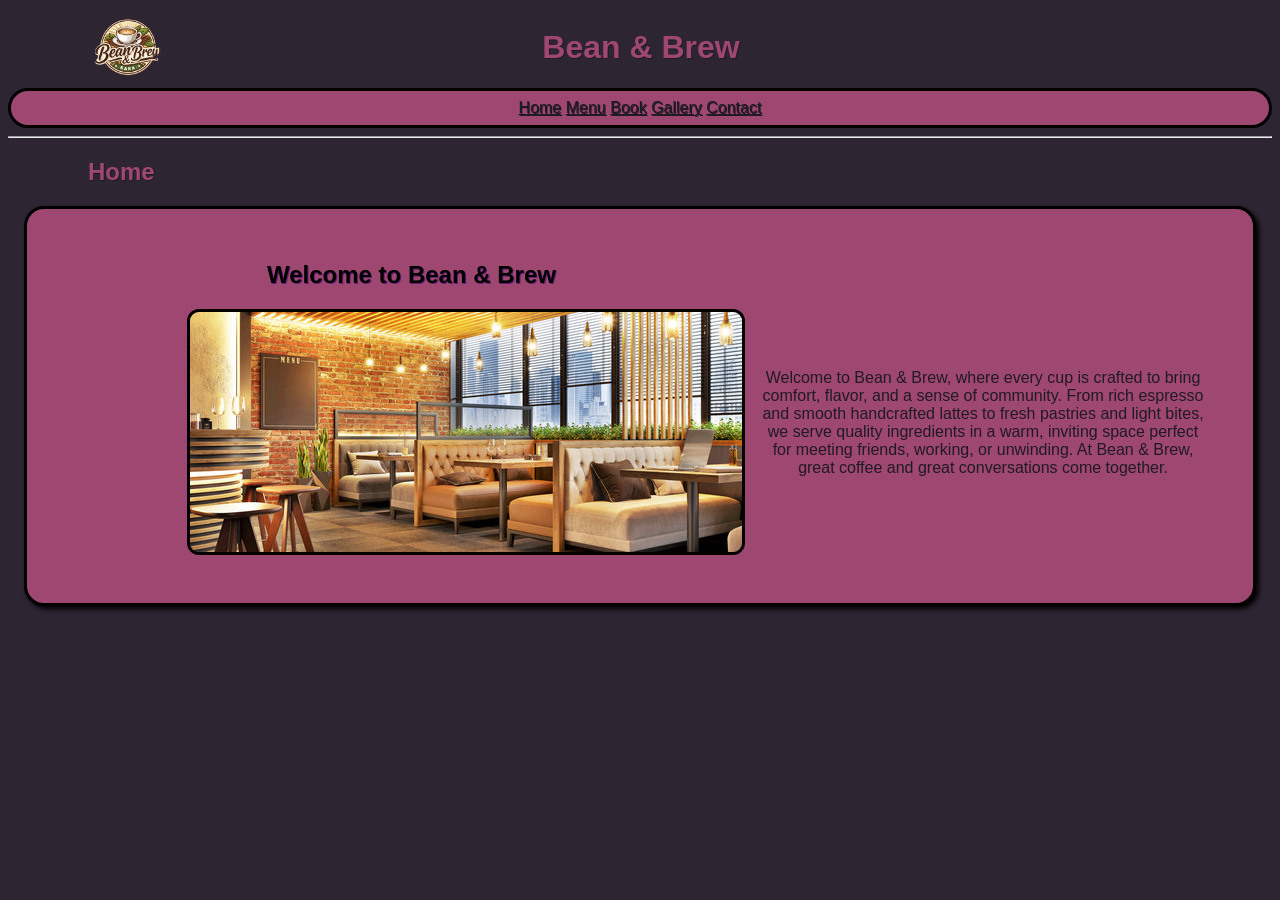
<file: index.html>
<!DOCTYPE html>
<html lang="en">
    <head>
        <meta charset="UTF-8">
        <meta name="viewport" content="width-device-width, initial-scale=1.0">
        <meta name="description" content="Bean & Brew Home Page">
        <title>Bean & Brew - Home</title>
        <link rel="stylesheet" href="style.css">
        <script defer src="script.js"></script>
        </head>
        <body>
            <header>
                <div class="logo-and-title">
                    <a href="index.html" id="logo-link"><img class="logo" src="images/logo.png" alt="Logo image"></a>
                    <div class="title-text">
                        <h1>Bean & Brew</h1>
                    </div>
                </div>
                <nav>
                    <div class="navbar">
                        <a href="index.html">Home</a>
                        <a href="menu.html">Menu</a>
                        <a href="book.html">Book</a>
                        <a href="gallery.html">Gallery</a>
                        <a href="contact.html">Contact</a>
                    </div>
                </nav>
            <hr>
            </header>
            <h2>Home</h2>
            <div class="flex-box">
                <div class="box">
                    <div class="box-text"><h2 class="sub-heading">Welcome to Bean & Brew</h2>
                    <img class="img-home" src="images/cafe-img-4.jpg" alt="alt text">
                        <p class="home-text">
                            Welcome to Bean & Brew, where every cup is crafted to bring comfort, 
                            flavor, and a sense of community. From rich espresso and smooth handcrafted 
                            lattes to fresh pastries and light bites, we serve quality ingredients in a warm, 
                            inviting space perfect for meeting friends, working, or unwinding. 
                            At Bean & Brew, great coffee and great conversations come together.
                        </p>                        
                    </div>
                </div>
            </div>
        </body>    
</html>
</file>
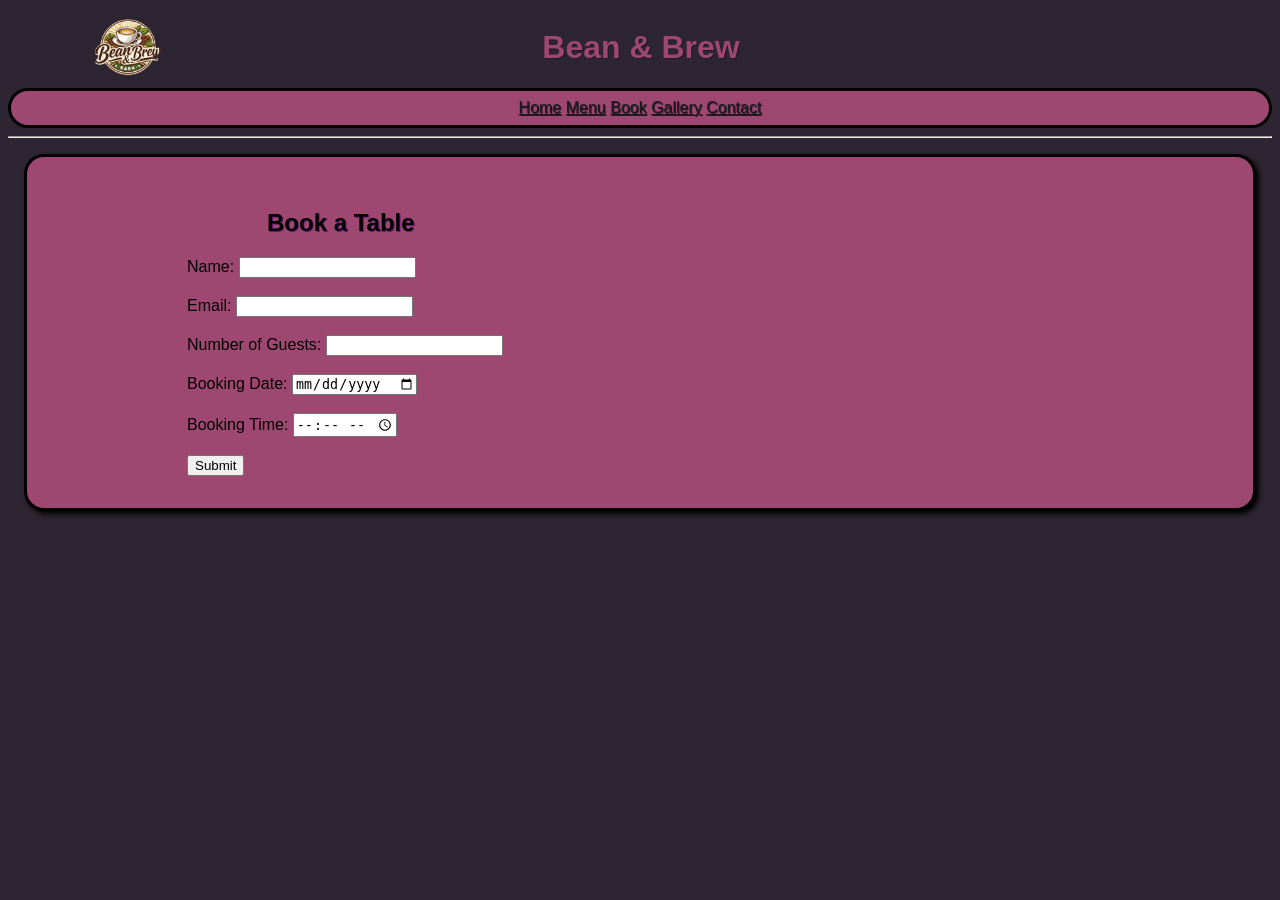
<file: book.html>
<!DOCTYPE html>
<html lang="en">
    <head>
        <meta charset="UTF-8">
        <meta name="viewport" content="width-device-width, initial-scale=1.0">
        <meta name="description" content="Bean & Brew Booking Page">
        <title>Bean & Brew - Book</title>
        <link rel="stylesheet" href="style.css">
        <script defer src="script.js"></script>
        </head>
        <body>
            <header>
                <div class="logo-and-title">
                    <a href="index.html" id="logo-link"><img class="logo" src="images/logo.png" alt="Logo image"></a>
                    <div class="title-text">
                        <h1>Bean & Brew</h1>
                    </div>
                </div>
                <nav>
                    <div class="navbar">
                        <a href="index.html">Home</a>
                        <a href="menu.html">Menu</a>
                        <a href="book.html">Book</a>
                        <a href="gallery.html">Gallery</a>
                        <a href="contact.html">Contact</a>
                    </div>
                </nav>
            <hr>
            </header>
            <div class="flex-box">
                <div class="box">
                    <div class="box-text"><h2 class="sub-heading">Book a Table</h2>
                        <form id="booking-form" >
                            <label for="name">Name:</label>
                            <input type="text" id="name" name="name" required>
                            <br>
                            <br>
                            <label for="email">Email:</label>
                            <input type="email" id="email" name="email" required>
                            <br>
                            <br>
                            <label for="guests">Number of Guests:</label>
                            <input type="number" id="guests" name="guests" required>
                            <br>
                            <br>
                            <label for="booking-date">Booking Date:</label>
                            <input type="date" id="booking-date" name="booking-date" required>
                            <br>
                            <br>
                            <label for="booking-time">Booking Time:</label>
                            <input type="time" id="booking-time" name="booking-time" required>
                            <br>
                            <br>
                            <input type="submit" value="Submit">
                        </form>
                    </div>
                </div>
            </div>
        </body>
</html>
</file>
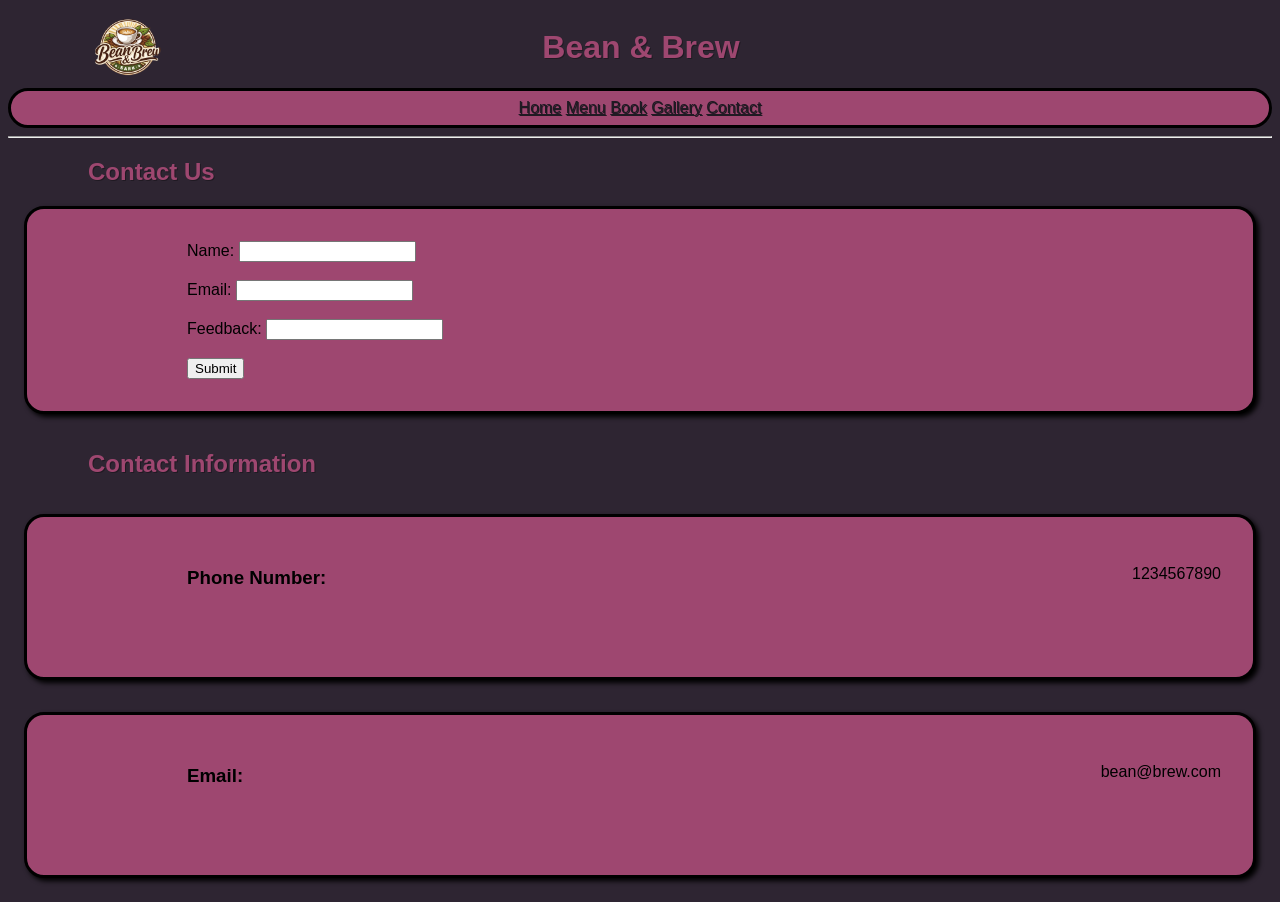
<file: contact.html>
<!DOCTYPE html>
<html lang="en">
    <head>
        <meta charset="UTF-8">
        <meta name="viewport" content="width-device-width, initial-scale=1.0">
        <meta name="description" content="Bean & Brew Contact Page">
        <title>Bean & Brew - Contact</title>
        <link rel="stylesheet" href="style.css">
        <script defer src="feedback.js"></script>
        </head>
        <body>
            <header>
                <div class="logo-and-title">
                    <a href="index.html" id="logo-link"><img class="logo" src="images/logo.png" alt="Logo image"></a>
                    <div class="title-text">
                        <h1>Bean & Brew</h1>
                    </div>
                </div>
                <nav>
                    <div class="navbar">
                        <a href="index.html">Home</a>
                        <a href="menu.html">Menu</a>
                        <a href="book.html">Book</a>
                        <a href="gallery.html">Gallery</a>
                        <a href="contact.html">Contact</a>
                    </div>
                </nav>
            <hr>
            </header>
            <h2>Contact Us</h2>
            <div class="flex-box">
                <div id="user-feedback">
                    <form id="feedback-form" >
                            <label for="name">Name:</label>
                            <input type="text" id="name" name="name" required>
                            <br>
                            <br>
                            <label for="email">Email:</label>
                            <input type="email" id="email" name="email" required>
                            <br>
                            <br>
                            <label for="feedback">Feedback:</label>
                            <input type="text" id="feedback" name="feedback" required>
                            <br>
                            <br>
                            <input type="submit" value="Submit">
                        </form>
                </div>
                </div>
                    <div class="flex-box-contact">
                            <h2>Contact Information</h2>
                            <div class="flex-box">
                            
                            <h3>Phone Number:</h3>
                            <div class="filler"></div>
                            <p>
                            1234567890
                            </p>    
                        </div>
                        <div class="flex-box">
                            <h3>Email:</h3>
                        <div class="filler"></div>
                            <p>bean@brew.com</p>
                        </div>
                    </div>
                
        </body>
</html>
</file>
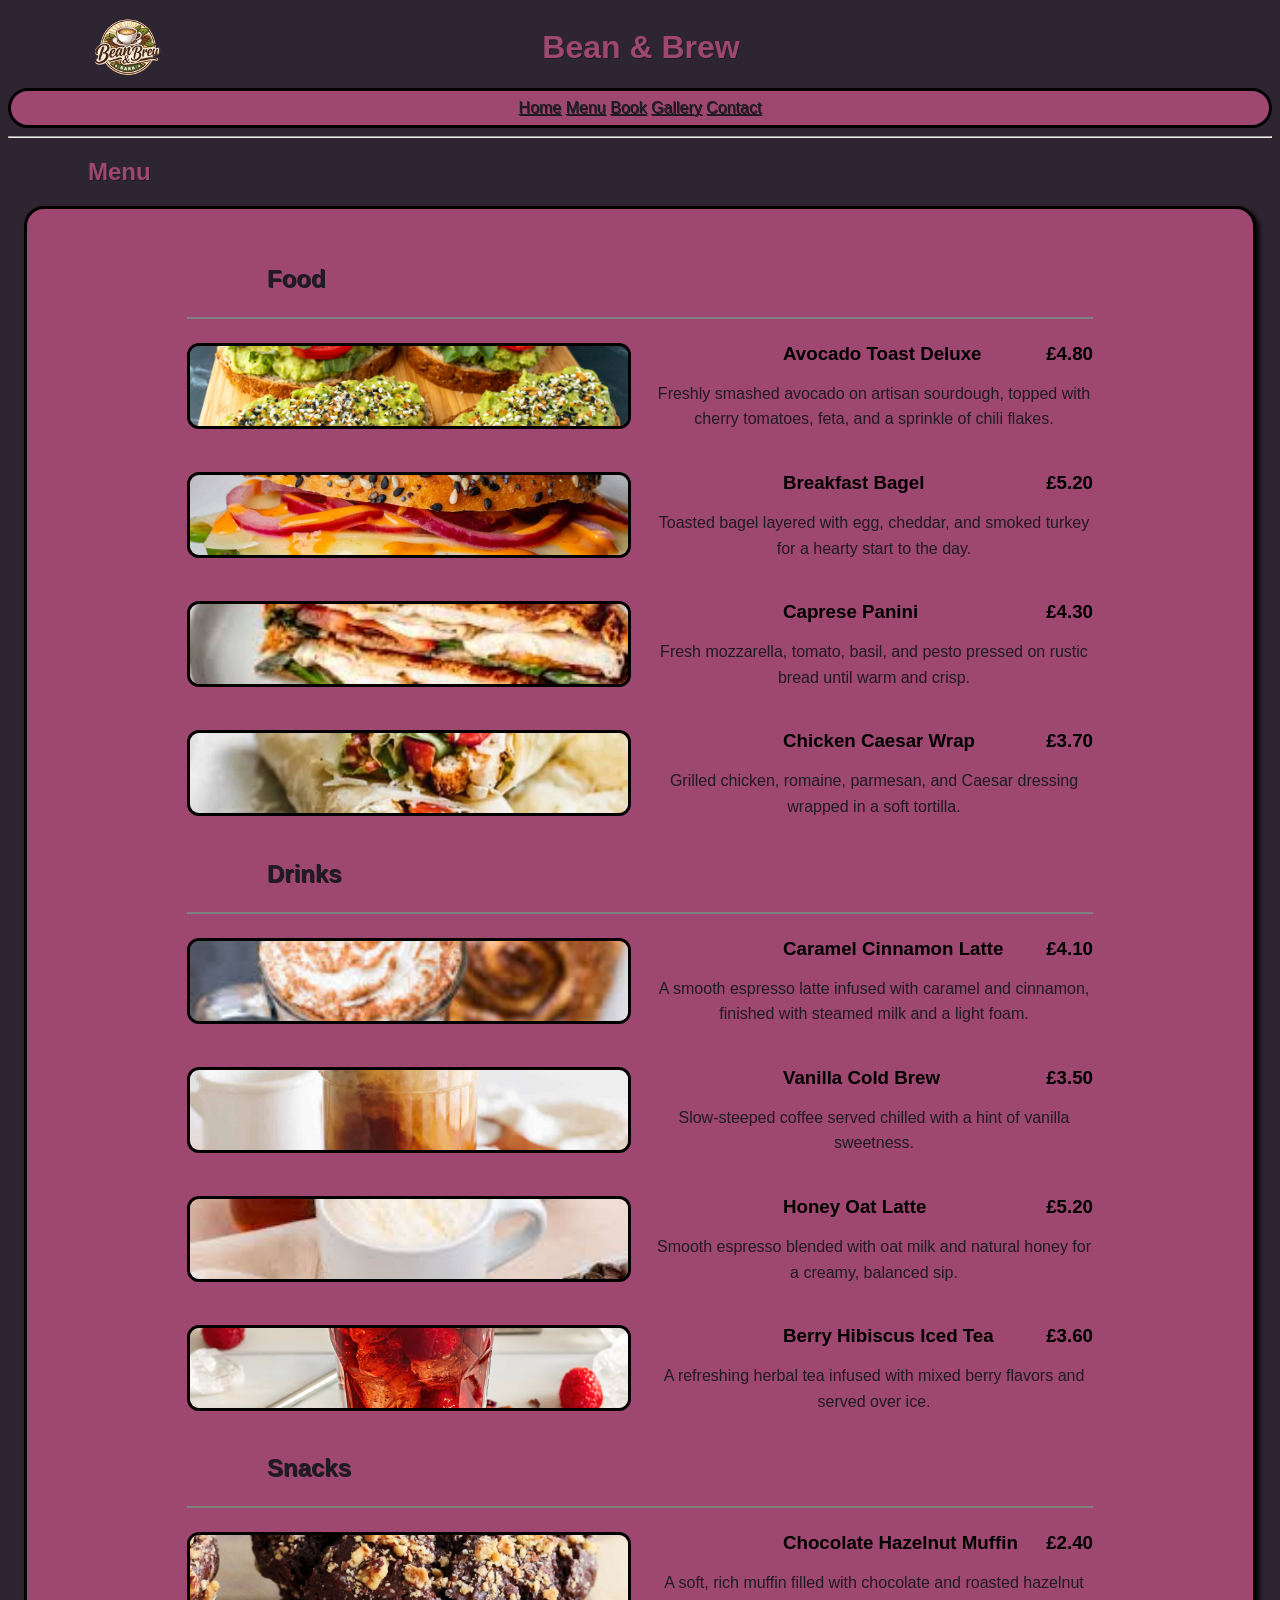
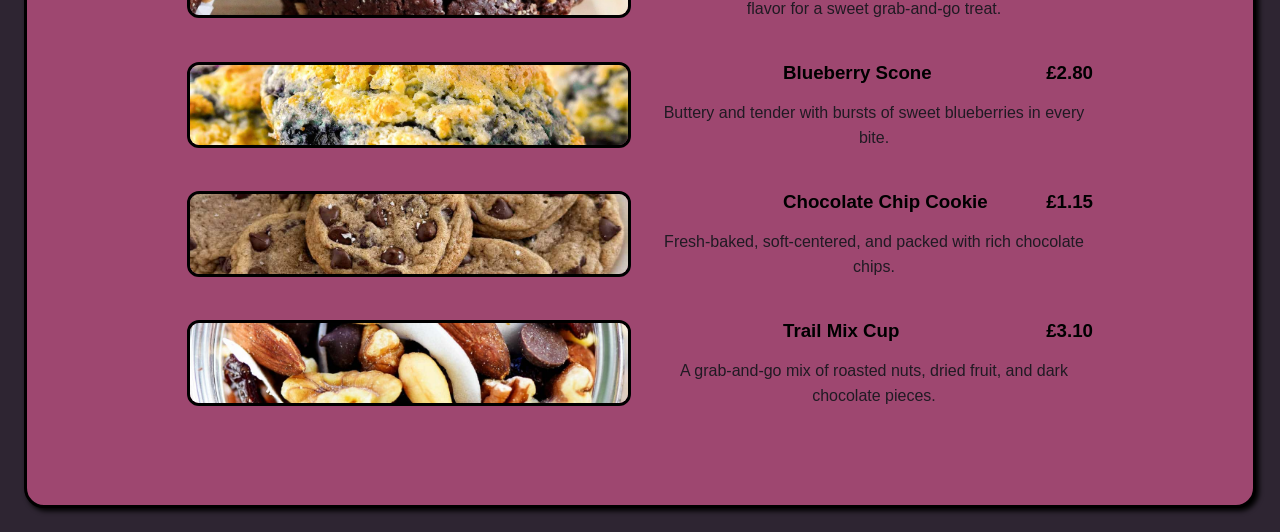
<file: menu.html>
<!DOCTYPE html>
<html lang="en">
    <head>
        <meta charset="UTF-8">
        <meta name="viewport" content="width-device-width, initial-scale=1.0">
        <meta name="description" content="Bean & Brew Menu Page">
        <title>Bean & Brew - Menu</title>
        <link rel="stylesheet" href="style.css">
        <script defer src="script.js"></script>
    </head>
        <body>
            <header>
                <div class="logo-and-title">
                    <a href="index.html" id="logo-link"><img class="logo" src="images/logo.png" alt="Logo image"></a>
                    <div class="title-text">
                        <h1>Bean & Brew</h1>
                    </div>
                </div>
                <nav>
                    <div class="navbar">
                        <a href="index.html">Home</a>
                        <a href="menu.html">Menu</a>
                        <a href="book.html">Book</a>
                        <a href="gallery.html">Gallery</a>
                        <a href="contact.html">Contact</a>
                    </div>
                </nav>
            <hr>
            </header>
            <h2>Menu</h2>
            <div class="flex-box">
                <main class="container">
                    <div class="menu">
                        <h2 class="menu-group-heading">Food</h2>
                        <div class="menu-group">
                        <div class="menu-item">
                            <img
                            src="images/Bean-avocado-toast.jpg"
                            alt="Image of avocado toast"    
                            class="menu-item-img"
                            >
                            <div class="menu-item-text">
                            <h3 class="menu-item-heading">
                                <span class="menu-item-name">Avocado Toast Deluxe</span>
                                <span class="menu-item-price">£4.80</span>
                            </h3>
                            <p class="menu-item-desc">
                                Freshly smashed avocado on artisan sourdough, 
                                topped with cherry tomatoes, feta, and a sprinkle of chili flakes.
                            </p>
                            </div>
                        </div>
                        <div class="menu-item">
                            <img
                            src="images/Breakfast-Bagels.jpg"
                            alt="Image of breakfast bagel"
                            class="menu-item-img"
                            >
                        <div class="menu-item-text">
                        <h3 class="menu-item-heading">
                            <span class="menu-item-name">Breakfast Bagel</span>
                            <span class="menu-item-price">£5.20</span>
                        </h3>
                        <p class="menu-item-desc">
                            Toasted bagel layered with egg, cheddar, 
                            and smoked turkey for a hearty start to the day.
                        </p>
                       </div> 
                    </div>
                    <div class="menu-item">
                            <img
                            src="images/caprese-panini.jpg"
                            alt="Image of caprese panini"
                            class="menu-item-img"
                            >
                        <div class="menu-item-text">
                        <h3 class="menu-item-heading">
                            <span class="menu-item-name">Caprese Panini</span>
                            <span class="menu-item-price">£4.30</span>
                        </h3>
                        <p class="menu-item-desc">
                            Fresh mozzarella, tomato, basil, and 
                            pesto pressed on rustic bread until warm and crisp.
                        </p>
                    </div> 
                </div>
                <div class="menu-item">
                            <img
                            src="images/Chicken-Caesar-Wrap.webp"
                            alt="Image of chicken caesar wrap"
                            class="menu-item-img"
                            >
                        <div class="menu-item-text">
                        <h3 class="menu-item-heading">
                            <span class="menu-item-name">Chicken Caesar Wrap</span>
                            <span class="menu-item-price">£3.70</span>
                        </h3>
                        <p class="menu-item-desc">
                                Grilled chicken, romaine, parmesan, 
                                and Caesar dressing wrapped in a soft tortilla.
                        </p>
                </div> 
            </div>
            </div>
            <h2 class="menu-group-heading">Drinks</h2>
                        <div class="menu-group">
                        <div class="menu-item">
                            <img
                            src="images/caramel-cinnamon-latte.jpg"
                            alt="Image of caramenl cinnamon latte"
                            class="menu-item-img"
                            >
                            <div class="menu-item-text">
                            <h3 class="menu-item-heading">
                                <span class="menu-item-name">Caramel Cinnamon Latte</span>
                                <span class="menu-item-price">£4.10</span>
                            </h3>
                            <p class="menu-item-desc">
                                A smooth espresso latte infused with caramel and cinnamon, 
                                finished with steamed milk and a light foam.
                            </p>
                            </div>
                        </div>
                        <div class="menu-item">
                            <img
                            src="images/vanilla-cold-brew.jpg"
                            alt="Image of vanilla cold brew"
                            class="menu-item-img"
                            >
                        <div class="menu-item-text">
                        <h3 class="menu-item-heading">
                            <span class="menu-item-name">Vanilla Cold Brew</span>
                            <span class="menu-item-price">£3.50</span>
                        </h3>
                        <p class="menu-item-desc">
                                Slow-steeped coffee served chilled with a hint of vanilla sweetness.
                        </p>
                       </div> 
                    </div>
                    <div class="menu-item">
                            <img
                            src="images/honey-oat-latte.jpg"
                            alt="Image of honey oat latte"
                            class="menu-item-img"
                            >
                        <div class="menu-item-text">
                        <h3 class="menu-item-heading">
                            <span class="menu-item-name">Honey Oat Latte</span>
                            <span class="menu-item-price">£5.20</span>
                        </h3>
                        <p class="menu-item-desc">
                                Smooth espresso blended with oat milk and 
                                natural honey for a creamy, balanced sip.
                        </p>
                    </div> 
                </div>
                <div class="menu-item">
                            <img
                            src="images/berry-iced-tea.webp"
                            alt="Image of berry hibiscus iced tea"
                            class="menu-item-img"
                            >
                        <div class="menu-item-text">
                        <h3 class="menu-item-heading">
                            <span class="menu-item-name">Berry Hibiscus Iced Tea</span>
                            <span class="menu-item-price">£3.60</span>
                        </h3>
                        <p class="menu-item-desc">
                                A refreshing herbal tea infused with mixed 
                                berry flavors and served over ice.
                        </p>
                </div> 
            </div>
            </div>
            <h2 class="menu-group-heading">Snacks</h2>
                        <div class="menu-group">
                        <div class="menu-item">
                            <img
                            src="images/chocolate-muffin.jpg"
                            alt="Image of chocolate hazelnut muffin"
                            class="menu-item-img"
                            >
                            <div class="menu-item-text">
                            <h3 class="menu-item-heading">
                                <span class="menu-item-name">Chocolate Hazelnut Muffin</span>
                                <span class="menu-item-price">£2.40</span>
                            </h3>
                            <p class="menu-item-desc">
                                A soft, rich muffin filled with chocolate and roasted hazelnut 
                                flavor for a sweet grab-and-go treat.
                            </p>
                            </div>
                        </div>
                        <div class="menu-item">
                            <img
                            src="images/blueberry-scone.jpg"
                            alt="Image of blueberry scone"
                            class="menu-item-img"
                            >
                        <div class="menu-item-text">
                        <h3 class="menu-item-heading">
                            <span class="menu-item-name">Blueberry Scone</span>
                            <span class="menu-item-price">£2.80</span>
                        </h3>
                        <p class="menu-item-desc">
                                Buttery and tender with bursts of sweet 
                                blueberries in every bite.
                        </p>
                       </div> 
                    </div>
                    <div class="menu-item">
                            <img
                            src="images/chocolate-chip.jpg"
                            alt="Image of chocolate chip cookies"
                            class="menu-item-img"
                            >
                        <div class="menu-item-text">
                        <h3 class="menu-item-heading">
                            <span class="menu-item-name">Chocolate Chip Cookie</span>
                            <span class="menu-item-price">£1.15</span>
                        </h3>
                        <p class="menu-item-desc">
                                Fresh-baked, soft-centered, and packed with 
                                rich chocolate chips.
                        </p>
                    </div> 
                </div>
                <div class="menu-item">
                            <img
                            src="images/trail-mix.jpg"
                            alt="Image of Trail Mix"
                            class="menu-item-img"
                            >
                        <div class="menu-item-text">
                        <h3 class="menu-item-heading">
                            <span class="menu-item-name">Trail Mix Cup</span>
                            <span class="menu-item-price">£3.10</span>
                        </h3>
                        <p class="menu-item-desc">
                                A grab-and-go mix of roasted nuts, dried fruit, 
                                and dark chocolate pieces.
                        </p>
                </div> 
            </div>
            </div>
            </div>
            </main>
            </div>
        </body>
</html>
</file>
<file: style.css>
p {
    text-align: center;
    font-family: Arial, Helvetica, sans-serif;
}

body {
    background-color: #2e2532;
    display: flow-root;
}

header {
    color: #9E4770;
    font-family: Arial, Helvetica, sans-serif;
    text-align: center;
    text-shadow: 1px 1px #201a23;
}

h2 {
    color: #9E4770;
    text-align: left;
    padding-left: 80px;
    font-family: Arial, Helvetica, sans-serif;
    text-shadow: 1px 1px #201a23;
    flex: 1 1 0;
    min-width: 0;
}

.sub-heading {
    color: black;
    text-align: left;
    padding-left: 80px;
    font-family: Arial, Helvetica, sans-serif;
    text-shadow: 1px 1px #631d76;
    flex: 1 1 0;
    min-width: 0;
}

nav {
    background-color: #9E4770;
    color: black;
    text-align: center;
    align-content: center;
    padding-bottom: 8px;
    padding-top: 8px;
    padding-left: 240px;
    padding-right: 240px;
    border-style: solid;
    border-radius: 20px;
    flex: 1 1 0;
    min-width: 0;
}

a:hover {
    background-color: white;
}

a:visited {
    color: #201a23;
}

a:link {
    color: #201a23;
}

h3 {
    color: black;
    text-align: left;
    padding-left: 128px;
    font-family: Arial, Helvetica, sans-serif;
    flex: 1 1 0;
    min-width: 0;
}

.home-text {
    color: #201a23;
    text-align: center;
    font-family: Arial, Helvetica, sans-serif;
    margin-top: 80px;
    margin-right: 1em;
    flex: 1 1 0;
    min-width: 0;
}

.flex-box {
    display: flex;
    background-color: #9E4770;
    margin: 16px;
    padding: 32px;
    border-style: solid;
    border-radius: 20px;
    box-shadow: 3px 3px 5px;
}

.box {
    color: black;
    font-family: Arial, Helvetica, sans-serif;
}

.box-text {
    color: black;
    font-family: Arial, Helvetica, sans-serif;
    align-self: center;
    padding-left: 128px;
    flex: 1 1 0;
    min-width: 0;
}

.filler {
    display: flex;
    padding: 48px;
}

.flex-box-contact {
    display: flex;
    flex-direction: column;
}

.container {
    max-width: 1200px;
    margin: 0 auto;
    padding: 1.5em;
}

.menu {
    font-family: Arial, Helvetica, sans-serif;
    font-size: 16px;
}

.menu-group-heading {
    color: #201a23;
    margin: 0;
    padding-bottom: 1em;
    border-bottom: 2px solid grey;
    flex: 1 1 0;
    min-width: 0;
}

.menu-group {
    display: grid;
    grid-template-columns: 1fr;
    gap: 1.5em;
    padding: 1.5em 0;
}

.menu-item {
    display: flex;
}

.menu-item-img {
    width: 80px;
    height: 80px;
    flex-shrink: 0;
    object-fit: cover;
    margin-right: 1.5em;
    border-style: solid;
    border-radius: 12px;
    flex: 1 1 0;
    min-width: 0;
}

.menu-item-text {
    color: #201a23;
    flex-grow: 1;
    flex: 1 1 0;
    min-width: 0;
}

.menu-item-heading {
    display: flex;
    justify-content: space-between;
    margin: 0;
    flex: 1 1 0;
    min-width: 0;
}

.menu-item-name {
    margin-right: 1.5em;
    flex: 1 1 0;
    min-width: 0;
}

.menu-item-desc {
    line-height: 1.6;
    flex: 1 1 0;
    min-width: 0;
}

.logo {
    float: left;
    margin-left: 80px;
    width: 80px;
    height: 80px;
    flex-shrink: 0;
    object-fit: cover;
}

.logo-and-title {
    display: flex;
}

.title-text {
    flex-grow: 1;
    margin-right: 158px;
}

.gallery-video {
    max-width: 45%;
    height: auto;
    align-items: center;
    border-style: solid;
    border-radius: 12px;
    margin-right: 1em;
    flex: 1 1 0;
    min-width: 0;
}

.video-flex {
    display: flex;
    justify-content: center;
    align-items: center;
    margin-bottom: 16px;
}

.img-flex {
    display: inline-block;
    justify-content: center;
    align-items: center;
}

.img-gallery {
    display: inline;
    border-style: solid;
    border-radius: 12px;
    margin-left: 0.5em;
    margin-right: 0.5em;
    margin-top: 0.5em;
    margin-bottom: 0.5em;
    flex: 1 1 0;
    min-width: 0;
}

.img-home {
    border-style: solid;
    border-radius: 12px;
    float: left;
    margin-right: 1em;
    margin-bottom: 1em;
    flex: 1 1 0;
    min-width: 0;
}

#user-feedback {
    color: black;
    text-align: left;
    padding-left: 128px;
    font-family: Arial, Helvetica, sans-serif;
    flex: 1 1 0;
    min-width: 0;
}

#logo-link:hover {
    background-color: #2e2532;
}
</file>
